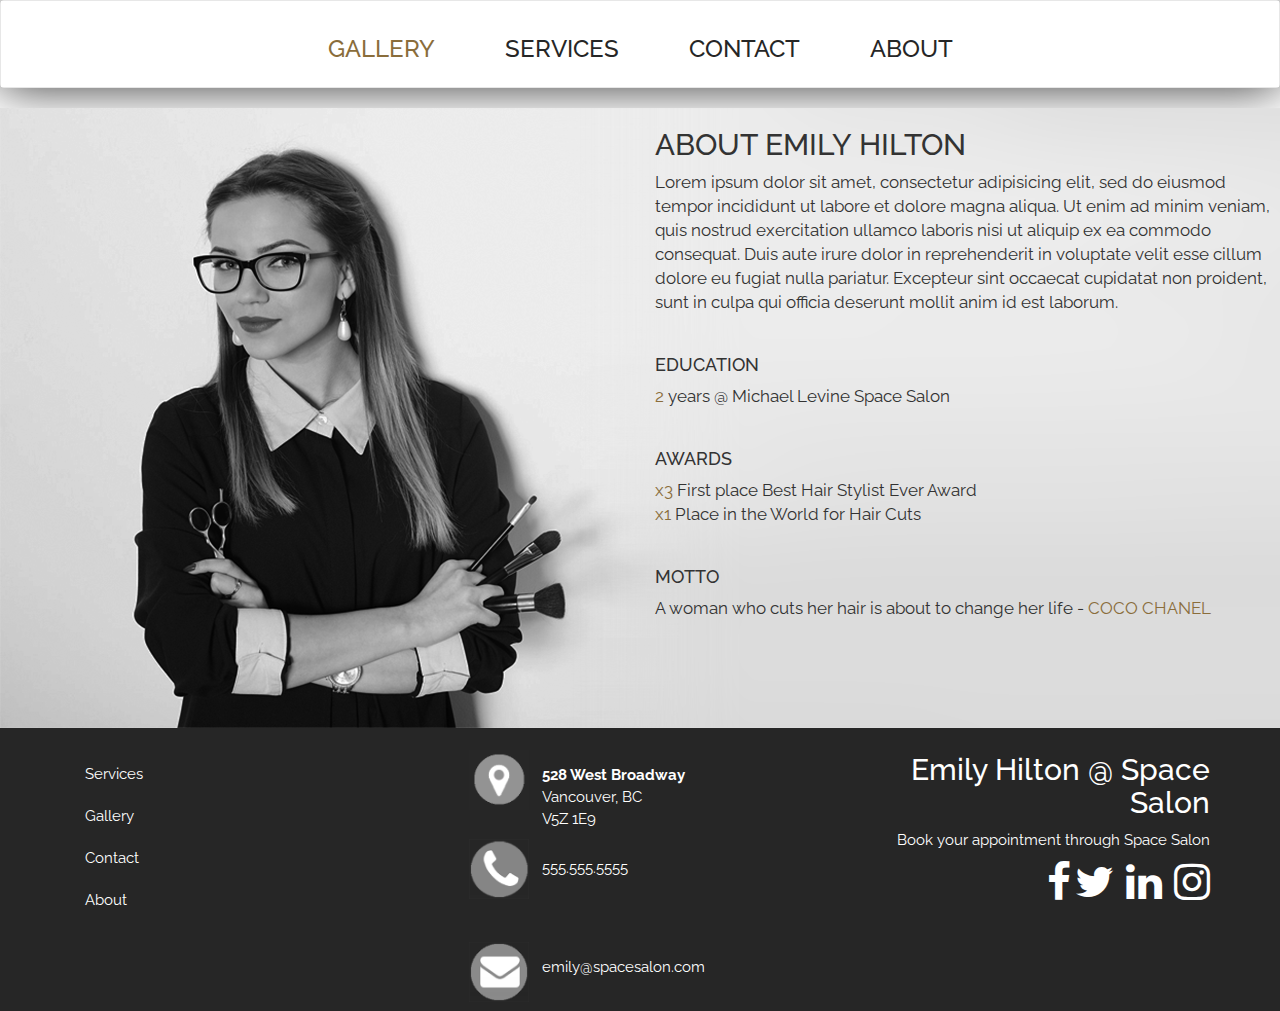
<file: about.html>
<!DOCTYPE html>
<html>
  <head>
    <meta charset="utf-8">
    <title>Contact</title>
    <link href="css/bootstrap.min.css" rel="stylesheet">
    <script src="https://ajax.googleapis.com/ajax/libs/jquery/2.2.0/jquery.min.js"></script>
    <link rel="stylesheet" href="https://maxcdn.bootstrapcdn.com/font-awesome/4.5.0/css/font-awesome.min.css">
    <link href="css/about.css" rel="stylesheet">
    <link href='https://fonts.googleapis.com/css?family=Raleway:300' rel='stylesheet' type='text/css'>
    <meta name="viewport" content="width=device-width, initial-scale=1">
    <link rel="stylesheet" href="css/animate.css">
  </head>
  <body>
    <nav class="navbar navbar-default">
      <div class="container-fluid">
        <div class="navbar-header">
          <button type="button" class="navbar-toggle collapsed" data-toggle="collapse" data-target="#bs-example-navbar-collapse-1" aria-expanded="false">
            <span class="sr-only">Toggle navigation</span>
            <span class="icon-bar"></span>
            <span class="icon-bar"></span>
            <span class="icon-bar"></span>
          </button>
          <!-- <a class="navbar-brand" href="#"></a> -->
        </div>

        <!-- Collect the nav links, forms, and other content for toggling -->
        <div class="collapse navbar-collapse" id="bs-example-navbar-collapse-1">
          <ul class="nav navbar-nav center">
            <li><a href="index.html"><h3><span class="text-warning">GALLERY</span></h3></a></li>
              <li><a href="services.html"><h3>SERVICES</h3></a></li>
            <li><a href="contact.html"><h3>CONTACT</h3></a></li>
            <li><a href="about.html"><h3>ABOUT</h3></a></li>

          </ul>
        </div><!-- /.navbar-collapse -->
      </div><!-- /.container-fluid -->
    </nav>

<div class="row">
  <div class="col-md-6">
    <img src="img/about.png" alt="" />

  </div>
  <div class="col-md-6 text-style">
<h2 class="animated slideInRight">ABOUT EMILY HILTON</h2>
<p class="text-size ed animated slideInRight">

Lorem ipsum dolor sit amet, consectetur adipisicing elit, sed do eiusmod tempor incididunt ut labore et dolore magna aliqua. Ut enim ad minim veniam, quis nostrud exercitation ullamco laboris nisi ut aliquip ex ea commodo consequat. Duis aute irure dolor in reprehenderit in voluptate velit esse cillum dolore eu fugiat nulla pariatur. Excepteur sint occaecat cupidatat non proident, sunt in culpa qui officia deserunt mollit anim id est laborum.
</p>
<br>
<h4 class="text-style animated slideInRight">EDUCATION</h4>
<p class="text-size ed animated slideInRight">
  <span class="text-warning">2</span> years @ Michael Levine Space Salon
</p>
<br>
<h4 class="text-style animated slideInRight">AWARDS</h4>
<p class="text-size ed animated slideInRight">
  <span class="text-warning">x3</span> First place Best Hair Stylist Ever Award <br>
  <span class="text-warning">x1</span> Place in the World for Hair Cuts
</p>
<br>
<h4 class="text-style animated slideInRight">MOTTO</h4>
<p class="text-size ed animated slideInRight">
  A woman who cuts her hair is about to change her life - <span class="text-warning">COCO CHANEL</span>
</p>

  </div>

</div>


<footer id="footer">
  <div class="container">
    <div class="row">

      <!-- FIRST COLUMN -->
      <div class="col-md-4 col-xs-4 column">
            <ul class="nav footer-right">
            <h2></h2>
            <li><a href="services.html">Services</a></li>
            <li><a href="index.html">Gallery</a></li>
            <li><a href="contact.html">Contact</a></li>
            <li><a href="about.html">About</a></li>
          </ul>
      </div> <!--col end -->

  <!-- MIDDLE COLUMN -->
      <div class="col-md-4 col-xs-4 column">
        <ul class="nav">
          <li>
            <img class="img-size-foot loca" src="img/loca.png" alt="" />
              <address class="">
                <strong>528 West Broadway</strong><br>
                Vancouver, BC <br>
                V5Z 1E9
              </address>
          </li>
          <li>
            <img class="img-size-foot" src="img/phone.png" alt="" />


            <!-- <i class="fa fa-phone fa-3x"></i> -->

            <span class="foot-text"><a class="white" href="tel:5555555555">555.555.5555</a></span>

          </li>
          <li class="loca">
            <img class="img-size-foot loca" src="img/envo.png" alt="" />
            <!-- <i class="fa fa-envelope fa-3x"></i><br> -->

              <span class="foot-text">emily@spacesalon.com</span>
          </li>
        </ul>
      </div>

      <!-- LAST COLUMN -->
      <div class="col-md-4 col-xs-4 text-right column">
        <h2>Emily Hilton @ Space Salon</h2>
          <p class="foot-text">
            Book your appointment through Space Salon
          </p>
            <!-- <img class="img-size-foot" src="insta.png" alt="" /> -->
            <!-- <div class="img-circle insta"> -->

<a href="https://www.facebook.com/PIECHATZEK.M" title="Monika P" target="_TOP"><i class="fa fa-facebook fa-3x"></i></a>
            <i class="fa fa-twitter fa-3x"></i>&nbsp;&nbsp;
            <i class="fa fa-linkedin fa-3x"></i>&nbsp;&nbsp;
            <a href="https://www.instagram.com/monsta_p/?ref=badge" class="ig-b- ig-b-48"><i class="fa fa-instagram fa-3x "></i>




          <!-- </div> -->
      </div>
    </div><!--row end-->
  </div>
</footer>






  </body>
</html>
</file>
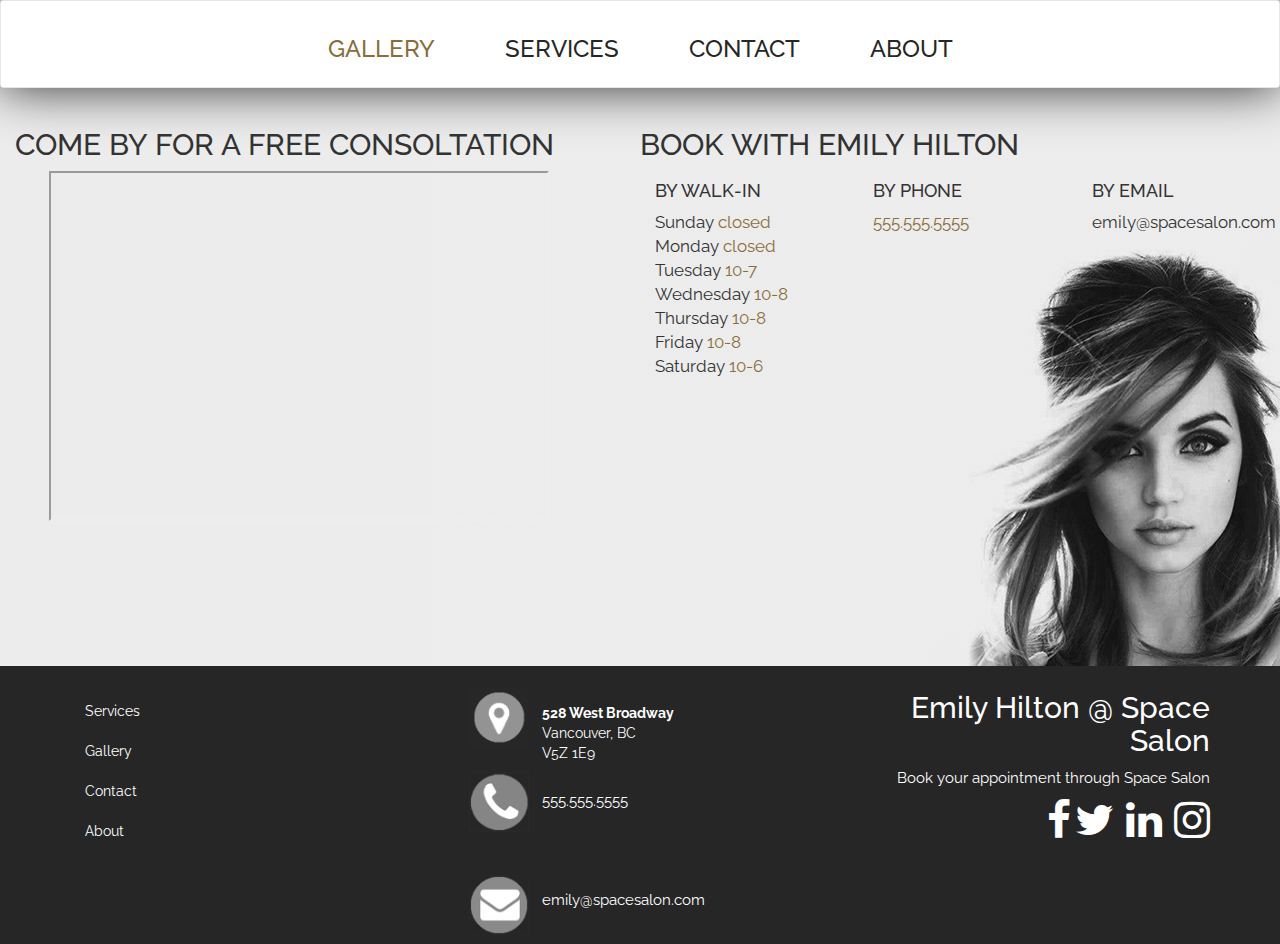
<file: contact.html>
<!DOCTYPE html>
<html>
  <head>
    <meta charset="utf-8">
    <title>Contact</title>
    <link href="css/bootstrap.min.css" rel="stylesheet">
    <script src="https://ajax.googleapis.com/ajax/libs/jquery/2.2.0/jquery.min.js"></script>
    <link rel="stylesheet" href="https://maxcdn.bootstrapcdn.com/font-awesome/4.5.0/css/font-awesome.min.css">
    <link href="css/contact.css" rel="stylesheet">
    <link href='https://fonts.googleapis.com/css?family=Raleway:300' rel='stylesheet' type='text/css'>
    <meta name="viewport" content="width=device-width, initial-scale=1">
    <link rel="stylesheet" href="css/animate.css">
  </head>
  <body>
    <nav class="navbar navbar-default">
      <div class="container-fluid">
        <div class="navbar-header">
          <button type="button" class="navbar-toggle collapsed" data-toggle="collapse" data-target="#bs-example-navbar-collapse-1" aria-expanded="false">
            <span class="sr-only">Toggle navigation</span>
            <span class="icon-bar"></span>
            <span class="icon-bar"></span>
            <span class="icon-bar"></span>
          </button>
          <!-- <a class="navbar-brand" href="#"></a> -->
        </div>

        <!-- Collect the nav links, forms, and other content for toggling -->
        <div class="collapse navbar-collapse" id="bs-example-navbar-collapse-1">
          <ul class="nav navbar-nav center">
            <li><a href="index.html"><h3><span class="text-warning">GALLERY</span></h3></a></li>
              <li><a href="services.html"><h3>SERVICES</h3></a></li>
            <li><a href="contact.html"><h3>CONTACT</h3></a></li>
            <li><a href="about.html"><h3>ABOUT</h3></a></li>

          </ul>
        </div><!-- /.navbar-collapse -->
      </div><!-- /.container-fluid -->
    </nav>







<div class="pic">

<div class="row">
  <div class="col-md-6 animated slideInUp">
    <div class="container">
      <h2 class="text-style">COME BY FOR A FREE CONSOLTATION</h2>
    <iframe
      width="500"
      height="350"
      frameborder="1" style="border:1"
      src="https://www.google.com/maps/embed/v1/place?key=AIzaSyCmddbWZuBGUEZN9nInulNicpRQhD1JAPc
        &q=Space Salon, Vancouver+Canada&center=49.26317,-123.11573&zoom=14" allowfullscreen>
    </iframe>

    <!-- <div class="box">

    </div> -->
  </div>
  </div> <!--END COLUMN-->
  <h2 class="text-style text-left animated slideInUp">BOOK WITH EMILY HILTON</h2>
  <div class="col-md-2 animated slideInUp">

      <h4 class="text-style">BY WALK-IN</h4>
      <ul class="hours text-style text-size">
        <li>Sunday <span class="text-warning">closed</span></li>
        <li>Monday <span class="text-warning">closed</span></li>
        <li>Tuesday <span class="text-warning">10-7</span></li>
        <li>Wednesday <span class="text-warning">10-8</span></li>
        <li>Thursday <span class="text-warning">10-8</span></li>
        <li>Friday <span class="text-warning">10-8</span></li>
        <li>Saturday <span class="text-warning">10-6</span></li>
      </ul>
    </div> <!--END COLUMN-->
<div class="col-md-2 animated slideInUp">
  <h4 class="text-style">BY PHONE</h4>
  <span class="text-style text-size"><a class="text-warning" href="tel:5555555555">555.555.5555</a></span>

</div>

<div class="col-md-2 animated slideInUp">

<h4 class="text-style">BY EMAIL</h4>

  <span class="text-style text-size">emily@spacesalon.com</span>
</div>


</div> <!-- END ROW -->









</div>
<footer id="footer">
  <div class="container">
    <div class="row">

      <!-- FIRST COLUMN -->
      <div class="col-md-4 col-xs-4 column">
            <ul class="nav footer-right">
            <h2></h2>
            <li><a href="services.html">Services</a></li>
            <li><a href="index.html">Gallery</a></li>
            <li><a href="contact.html">Contact</a></li>
            <li><a href="about.html">About</a></li>
          </ul>
      </div> <!--col end -->

  <!-- MIDDLE COLUMN -->
      <div class="col-md-4 col-xs-4 column">
        <ul class="nav">
          <li>
            <img class="img-size-foot loca" src="img/loca.png" alt="" />
              <address class="">
                <strong>528 West Broadway</strong><br>
                Vancouver, BC <br>
                V5Z 1E9
              </address>
          </li>
          <li>
            <img class="img-size-foot" src="img/phone.png" alt="" />


            <!-- <i class="fa fa-phone fa-3x"></i> -->

            <span class="foot-text"><a class="white" href="tel:5555555555">555.555.5555</a></span>

          </li>
          <li class="loca">
            <img class="img-size-foot loca" src="img/envo.png" alt="" />
            <!-- <i class="fa fa-envelope fa-3x"></i><br> -->

              <span class="foot-text">emily@spacesalon.com</span>
          </li>
        </ul>
      </div>

      <!-- LAST COLUMN -->
      <div class="col-md-4 col-xs-4 text-right column">
        <h2>Emily Hilton @ Space Salon</h2>
          <p class="foot-text">
            Book your appointment through Space Salon
          </p>
            <!-- <img class="img-size-foot" src="insta.png" alt="" /> -->
            <!-- <div class="img-circle insta"> -->

<a href="https://www.facebook.com/PIECHATZEK.M" title="Monika P" target="_TOP"><i class="fa fa-facebook fa-3x"></i></a>
            <i class="fa fa-twitter fa-3x"></i>&nbsp;&nbsp;
            <i class="fa fa-linkedin fa-3x"></i>&nbsp;&nbsp;
            <a href="https://www.instagram.com/monsta_p/?ref=badge" class="ig-b- ig-b-48"><i class="fa fa-instagram fa-3x "></i>




          <!-- </div> -->
      </div>
    </div><!--row end-->
  </div>
</footer>






  </body>
</html>
</file>
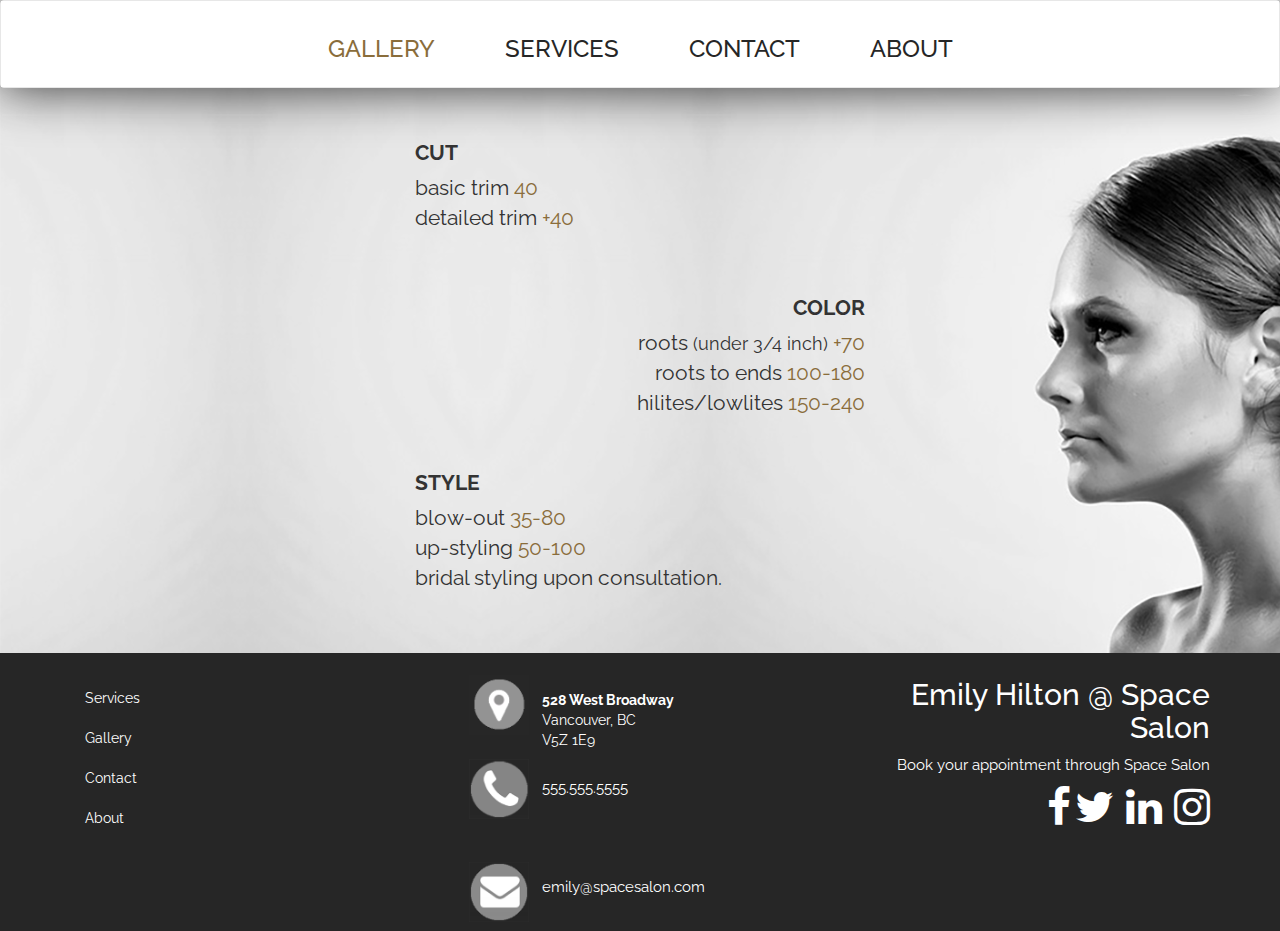
<file: services.html>
<!DOCTYPE html>
<html>
  <head>
    <meta charset="utf-8">
    <title>Services</title>
        <link href="css/bootstrap.min.css" rel="stylesheet">
        <script src="https://ajax.googleapis.com/ajax/libs/jquery/2.2.0/jquery.min.js"></script>
        <link rel="stylesheet" href="https://maxcdn.bootstrapcdn.com/font-awesome/4.5.0/css/font-awesome.min.css">
        <link href="css/services.css" rel="stylesheet">
        <link href='https://fonts.googleapis.com/css?family=Raleway:300' rel='stylesheet' type='text/css'>
        <meta name="viewport" content="width=device-width, initial-scale=1">
        <link rel="stylesheet" href="css/animate.css">
  </head>
  <body>
    <nav class="navbar navbar-default">
      <div class="container-fluid">
        <div class="navbar-header">
          <button type="button" class="navbar-toggle collapsed" data-toggle="collapse" data-target="#bs-example-navbar-collapse-1" aria-expanded="false">
            <span class="sr-only">Toggle navigation</span>
            <span class="icon-bar"></span>
            <span class="icon-bar"></span>
            <span class="icon-bar"></span>
          </button>
          <!-- <a class="navbar-brand" href="#"></a> -->
        </div>

        <!-- Collect the nav links, forms, and other content for toggling -->
        <div class="collapse navbar-collapse" id="bs-example-navbar-collapse-1">
          <ul class="nav navbar-nav center">
            <li><a href="index.html"><h3><span class="text-warning">GALLERY</span></h3></a></li>
              <li><a href="services.html"><h3>SERVICES</h3></a></li>
            <li><a href="contact.html"><h3>CONTACT</h3></a></li>
            <li><a href="about.html"><h3>ABOUT</h3></a></li>

          </ul>
        </div><!-- /.navbar-collapse -->
      </div><!-- /.container-fluid -->
    </nav>

<div class="row group">
  <div class="col-md-12 col-xs-12 text-style animated slideInLeft">
    <p>
      <label>CUT</label><br>
      basic trim <span class="text-warning">40</span><br>
      detailed trim <span class="text-warning">+40</span>
    </p>
  </div>
</div>

<div class="row group-right">
  <div class="col-md-12 col-xs-12">
    <div id="size" class="text-right text-style animated slideInRight">
      <label>COLOR</label><br>
      roots <small>(under 3/4 inch) </small><span class="text-warning">+70</span><br>
      roots to ends         <span class="text-warning">100-180</span> <br>
      hilites/lowlites       <span class="text-warning">150-240</span>
    </div>
  </div>
</div>

<div class="row group">
  <div class="col-md-12 col-xs-12 text-style animated slideInLeft">
    <p>
      <label>STYLE</label><br>
        blow-out <span class="text-warning">35-80</span> <br>
        up-styling <span class="text-warning">50-100</span> <br>
        bridal styling upon consultation.
    </p>

  </div>
</div>












<footer id="footer">
  <div class="container">
    <div class="row">

      <!-- FIRST COLUMN -->
      <div class="col-md-4 col-xs-4 column">
            <ul class="nav footer-right">
            <h2></h2>
            <li><a href="services.html">Services</a></li>
            <li><a href="index.html">Gallery</a></li>
            <li><a href="contact.html">Contact</a></li>
            <li><a href="about.html">About</a></li>
          </ul>
      </div> <!--col end -->

  <!-- MIDDLE COLUMN -->
      <div class="col-md-4 col-xs-4 column">
        <ul class="nav">
          <li>
            <img class="img-size-foot loca" src="img/loca.png" alt="" />
              <address class="">
                <strong>528 West Broadway</strong><br>
                Vancouver, BC <br>
                V5Z 1E9
              </address>
          </li>
          <li>
            <img class="img-size-foot" src="img/phone.png" alt="" />


            <!-- <i class="fa fa-phone fa-3x"></i> -->

            <span class="foot-text"><a class="white" href="tel:5555555555">555.555.5555</a></span>

          </li>
          <li class="loca">
            <img class="img-size-foot loca" src="img/envo.png" alt="" />
            <!-- <i class="fa fa-envelope fa-3x"></i><br> -->

              <span class="foot-text">emily@spacesalon.com</span>
          </li>
        </ul>
      </div>

      <!-- LAST COLUMN -->
      <div class="col-md-4 col-xs-4 text-right column">
        <h2>Emily Hilton @ Space Salon</h2>
          <p class="foot-text">
            Book your appointment through Space Salon
          </p>
            <!-- <img class="img-size-foot" src="insta.png" alt="" /> -->
            <!-- <div class="img-circle insta"> -->

<a href="https://www.facebook.com/PIECHATZEK.M" title="Monika P" target="_TOP"><i class="fa fa-facebook fa-3x"></i></a>
            <i class="fa fa-twitter fa-3x"></i>&nbsp;&nbsp;
            <i class="fa fa-linkedin fa-3x"></i>&nbsp;&nbsp;
            <a href="https://www.instagram.com/monsta_p/?ref=badge" class="ig-b- ig-b-48"><i class="fa fa-instagram fa-3x "></i>




          <!-- </div> -->
      </div>
    </div><!--row end-->
  </div>
</footer>
  </body>
</html>
</file>
<file: css/about.css>
/*GLOBAL*/
.white {
  color: white;
}
html, body {
    max-width: 100%;
    overflow-x: hidden;

}

/*body {
background-repeat: no-repeat;
      background-image: url(../about.png);
      background-size: contain;
}*/
.text-style {
  font-family: 'Raleway', sans-serif;
}
.text-size {
  font-size: 1.2em;
}

/*GLOBAL END*/

/*NAVBAR*/
.navbar {
  box-shadow: 0 0 50px rgba(0,0,0,0.8);
}
.navbar .navbar-nav {
  display: inline-block;
  float: none;
  vertical-align: top;
  background-color: white;

}

.navbar .navbar-collapse {
  text-align: center;
  background-color: white;
}

 ul.navbar-nav li a h3 {
padding: 0px 20px 0px 20px;
font-family: 'Raleway', sans-serif;
color: #262626;
}
/*FADEF2*/
.container-fluid {
  background-color: white;

}
.text-style {
  font-family: 'Raleway', sans-serif;
}
/*NAVBAR END*/

.ed {
  -webkit-animation-delay: 1s;
}








/*FOOTER*/
#footer {
  background-color: #262626;
  font-family: 'Raleway', sans-serif;
  color: white;
  padding-top: 5px;
  height: auto;
}
.img-size-foot {
  background-color: rgba(255, 255, 255, 0.4);
  width: 60px;
  height: 60px;
  margin: 9px;
}
.insta {
  background-color: white;
  opacity: .5;
}

.para-top {
color: black;
}

.para-bottom {
  position: relative;
  top: 90px;
  right: 160px;
}
.loca {
/*margin: 0px;*/
margin-top: 17px;
}
address {
/*height: 45px;*/
display: inline-table;
margin: 0px;
font-size: 1.1em;
}

ul.footer-right li a {
  color: white;
  font-size: 1.1em;
}

ul.footer-right li a:hover {
  color: #AB9D67;
  background-color: #262626;
  width: 30%;
}

.black {
  color: #262626;
}

.img-circle {
    background-color: rgba(255, 255, 255, 0.4);
    width: 60px;
    height: 60px;
    /*margin: 9px;*/
}
.foot-text {
  font-size: 1.1em;
}
.img-size-full {
  width: 300px;
  height: 500px;
}

.fa-instagram, .fa-facebook {
  color: white;
}
/*FOOTER END*/
</file>
<file: css/contact.css>
/*GLOBAL*/
.white {
  color: white;
}
html, body {
    max-width: 100%;
    overflow-x: hidden;

}
body {
background-repeat: no-repeat;
      background-image: url(../img/contact-background.png);
      background-size: auto;
}

/*GLOBAL END*/

/*NAVBAR*/
.navbar {
  box-shadow: 0 0 50px rgba(0,0,0,0.8);
}
.navbar .navbar-nav {
  display: inline-block;
  float: none;
  vertical-align: top;
  background-color: white;

}

.navbar .navbar-collapse {
  text-align: center;
  background-color: white;
}

 ul.navbar-nav li a h3 {
padding: 0px 20px 0px 20px;
font-family: 'Raleway', sans-serif;
color: #262626;
}
/*FADEF2*/
.container-fluid {
  background-color: white;

}
.text-style {
  font-family: 'Raleway', sans-serif;
}
/*NAVBAR END*/

.box {
  width: 500px;
  height: 350px;
  background-color: yellow;
}

/*.row {
  background-image: url(contact-background.png);
}*/

/*MAP*/
iframe {
  margin-left: 3%;
}
/*MAP END*/

/*HOURS LIST*/

.hours {
  list-style: none;
padding-left: 0px;

}

.text-size {
  font-size: 1.2em;
}




/*HOURS LIST END*/







/*FOOTER*/
#footer {
  background-color: #262626;
  font-family: 'Raleway', sans-serif;
  color: white;
  padding-top: 5px;
  height: auto;
  margin-top: 140px;
}
.img-size-foot {
  background-color: rgba(255, 255, 255, 0.4);
  width: 60px;
  height: 60px;
  margin: 9px;
}
.insta {
  background-color: white;
  opacity: .5;
}

.para-top {
color: black;
}

.para-bottom {
  position: relative;
  top: 90px;
  right: 160px;
}
.loca {
/*margin: 0px;*/
margin-top: 17px;
}
address {
/*height: 45px;*/
display: inline-table;
margin: 0px;

}

ul.footer-right li a {
  color: white;

}

ul.footer-right li a:hover {
  color: #AB9D67;
  background-color: #262626;
  width: 30%;
}

.black {
  color: #262626;
}

.img-circle {
    background-color: rgba(255, 255, 255, 0.4);
    width: 60px;
    height: 60px;
    /*margin: 9px;*/
}
.foot-text {
  font-size: 1.1em;
}
.img-size-full {
  width: 300px;
  height: 500px;
}

.fa-instagram, .fa-facebook {
  color: white;
}
/*FOOTER END*/
</file>
<file: css/services.css>
/*GLOBAL*/
.white {
  color: white;
}
html, body {
    max-width: 100%;
    overflow-x: hidden;

}
body {
background-repeat: no-repeat;
      background-image: url(../img/left-profile.png);
      background-size: auto;
}
/*GLOBAL END*/


/*NAVBAR*/
.navbar {
  box-shadow: 0 0 50px rgba(0,0,0,0.8);
}
.navbar .navbar-nav {
  display: inline-block;
  float: none;
  vertical-align: top;
  background-color: white;

}

.navbar .navbar-collapse {
  text-align: center;
  background-color: white;
}

 ul.navbar-nav li a h3 {
padding: 0px 20px 0px 20px;
font-family: 'Raleway', sans-serif;
color: #262626;
}
/*FADEF2*/
.container-fluid {
  background-color: white;

}
.text-style {
  font-family: 'Raleway', sans-serif;
}
/*NAVBAR END*/

/*SERVICE GROUPS*/
.group {
  margin: 50px 500px 50px 400px;
  width: 50%;
    font-size: 1.5em;
}
.group-right {
  margin: 50px 400px 50px 50px;
  /*width: 50px;*/
}
#size {
  width: 30%;
  float: right;
  font-size: 1.5em;
}
/*SERVICE GROUPS END*/


@media (max-width: 768px) {
  #size {
    /*width: auto;*/

  }
  .group {
    margin: 50px;
    width: 50%;
  }
  .group-right {
    margin: 50px 50px 50px 0px;
    /*float: right;*/
  }

}






/*FOOTER*/
#footer {
  background-color: #262626;
  font-family: 'Raleway', sans-serif;
  color: white;
  padding-top: 5px;
  height: auto;
}
.img-size-foot {
  background-color: rgba(255, 255, 255, 0.4);
  width: 60px;
  height: 60px;
  margin: 9px;
}
.insta {
  background-color: white;
  opacity: .5;
}

.para-top {
color: black;
}

.para-bottom {
  position: relative;
  top: 90px;
  right: 160px;
}
.loca {
margin-top: 17px;
}
address {
display: inline-table;
margin: 0px;
}

ul.footer-right li a {
  color: white;
}

ul.footer-right li a:hover {
  color: #AB9D67;
  background-color: #262626;
  width: 30%;
}

.black {
  color: #262626;
}

.img-circle {
    background-color: rgba(255, 255, 255, 0.4);
    width: 60px;
    height: 60px;
    /*margin: 9px;*/
}
.foot-text {
  font-size: 1.1em;
}
.img-size-full {
  width: 300px;
  height: 500px;
}

.fa-instagram, .fa-facebook {
  color: white;
}
/*FOOTER END*/
</file>
